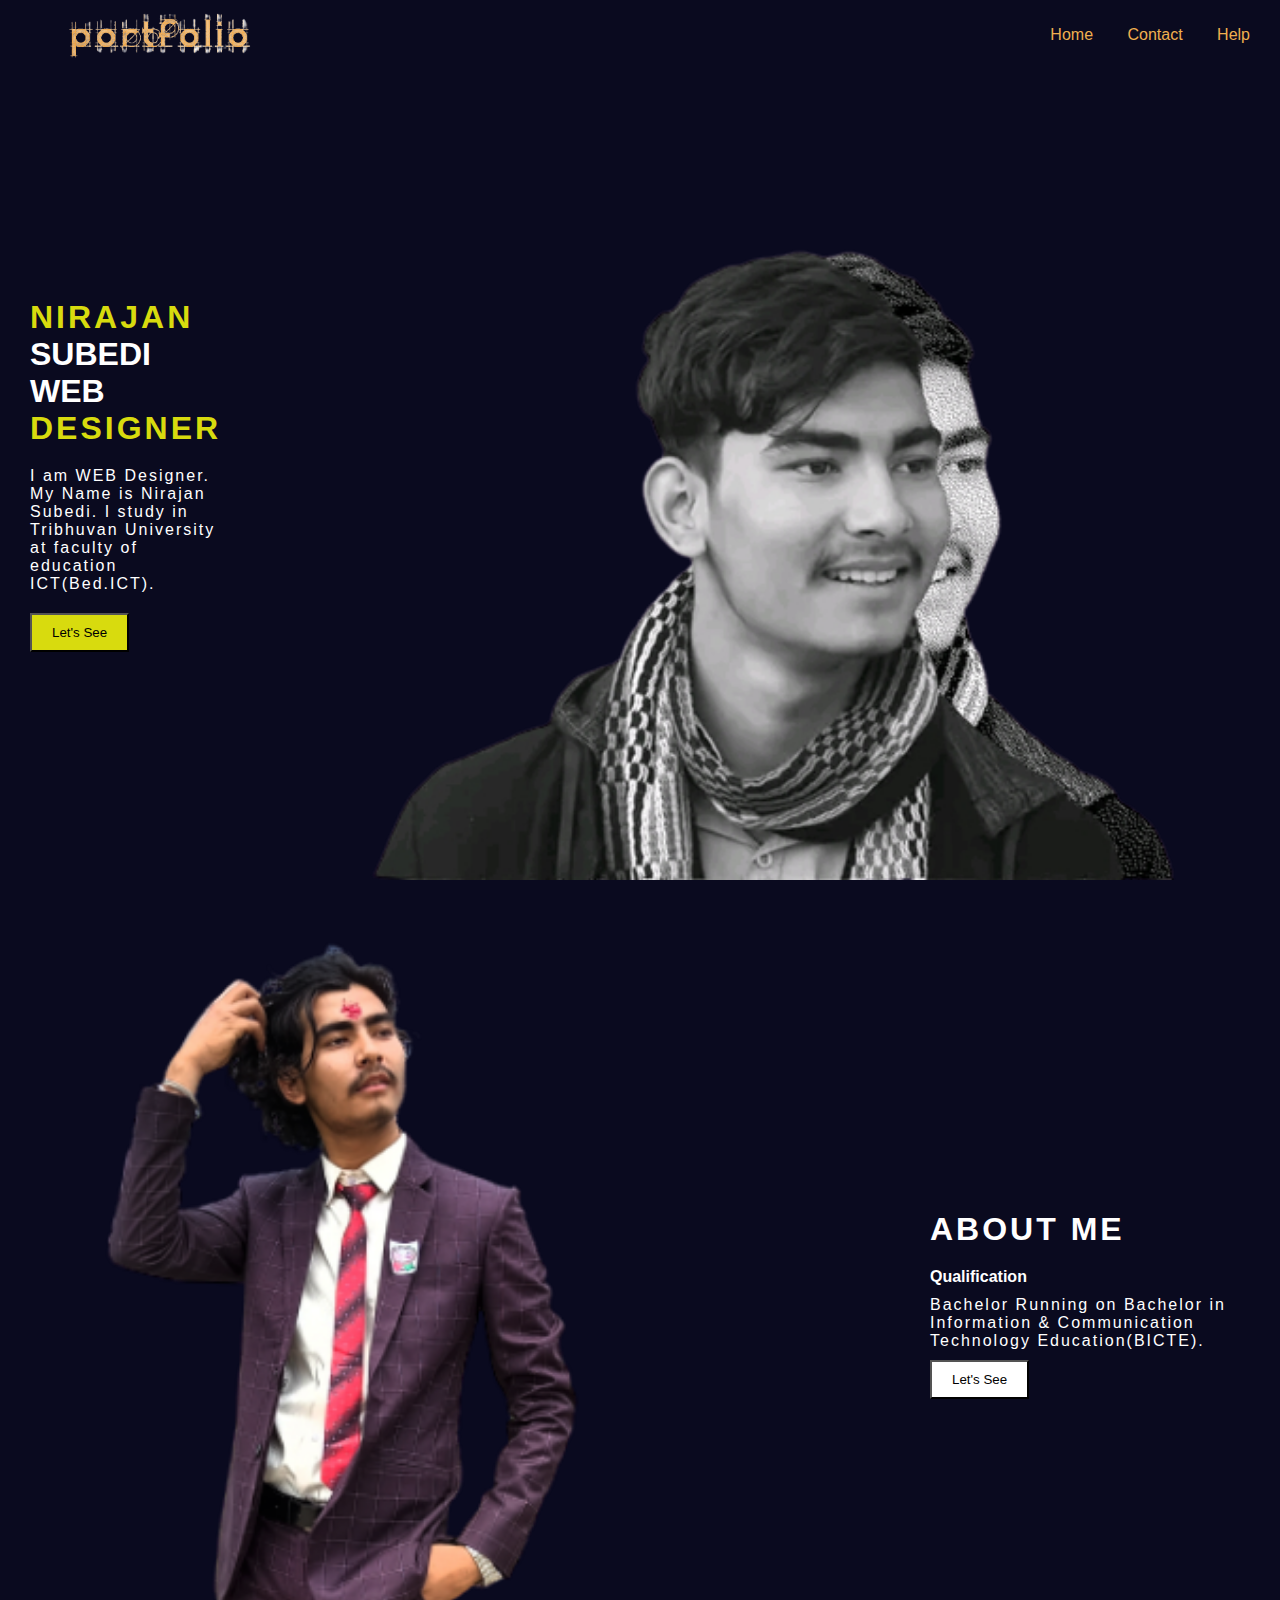
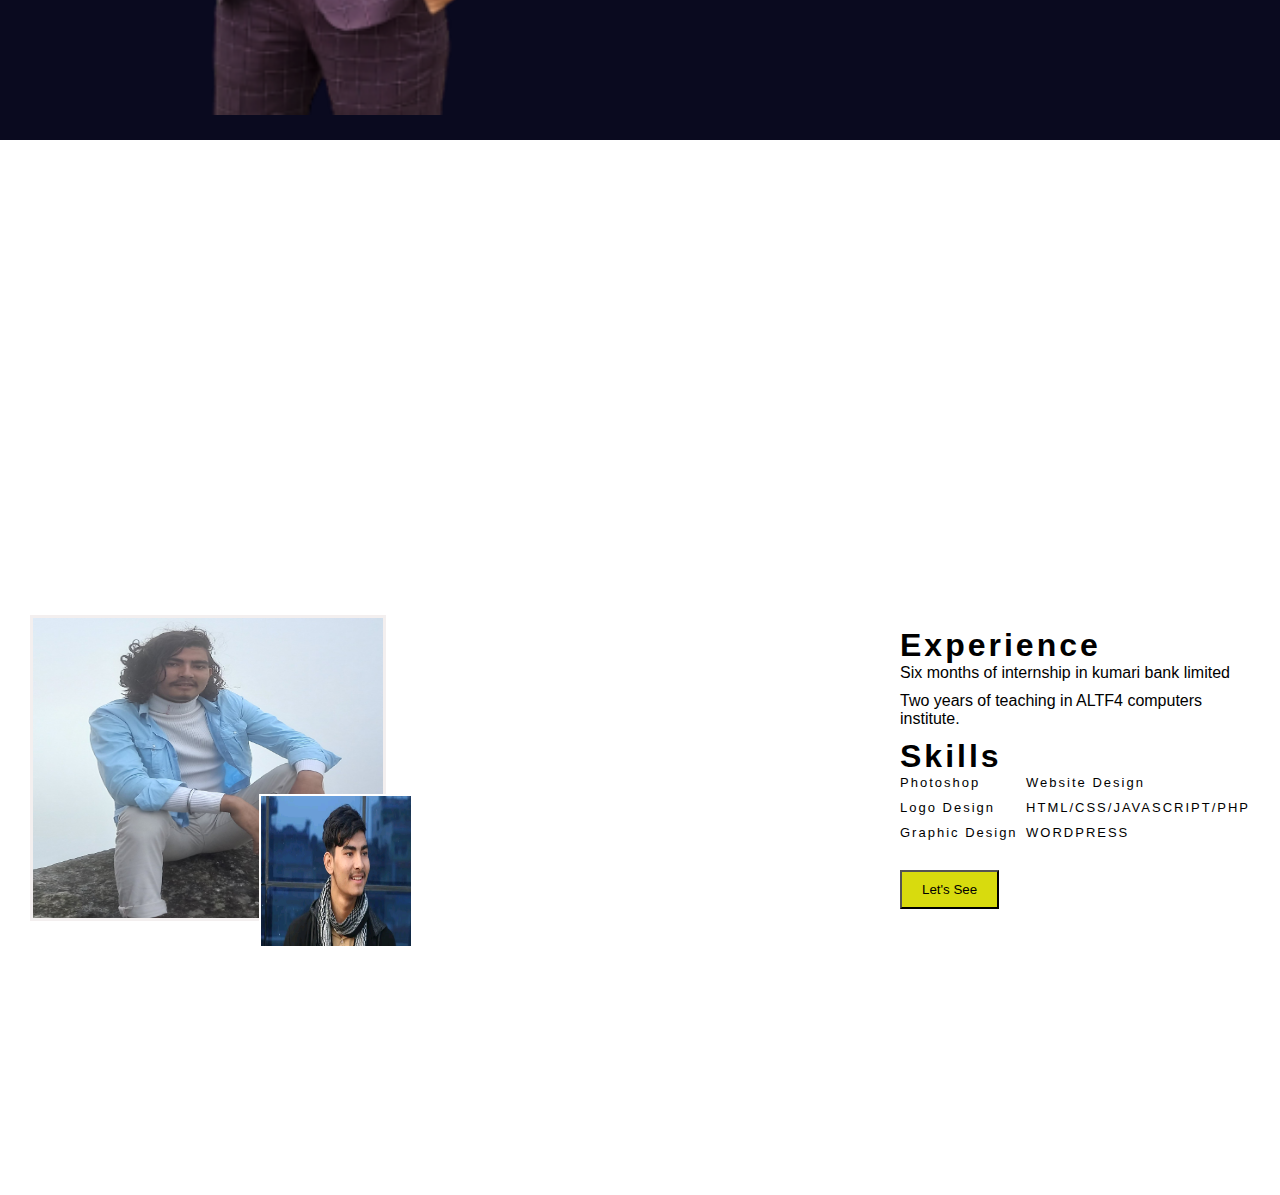
<file: index.html>
<!DOCTYPE html>
<html lang="en">
<head>
    <link rel="stylesheet" href="style.css">
    <meta charset="UTF-8">
    <meta name="viewport" content="width=device-width, initial-scale=1.0">
    <title>Nirajan</title>
</head>
<body>
    <div class="main">
        <div class="header">
            <img src="z-removebg-preview.png" >
            <div class="opestion">
                <a href="index.html">Home</a>
                <!-- <a href="">About</a> -->
                <a href="contact.html">Contact</a>
                <a href="">Help</a>
            </div>
        </div>
        <div class="bodypart">
            <div class="text">
                    <h1> <span> NIRAJAN </span>SUBEDI WEB <span> DESIGNER</span></h1>
                    <p>I am WEB Designer. My Name is Nirajan Subedi. I study in Tribhuvan University at faculty of education ICT(Bed.ICT).</p>
                    <button>Let's See</button>
            </div>
            <img src="d.d.png" >
        </div>

        <!-- second part  -->
        <div class="bodypart">
            <img src="a.a.png" >

            <div class="secondtext">
                    <h1> ABOUT ME</h1>
                    <h4>Qualification</h4>
                    <p>Bachelor Running on Bachelor in Information & Communication Technology Education(BICTE).
                    <button >Let's See</button>
            </div>
        </div>
        <!-- thirth part  -->
        <div class="thirtpart">
         </div>

         <!-- fourth part(our servises) -->
         <div class="fourthpart">

            <div class="mainphoto">
            <div class="double">
            <img src="e.jpg" >
            </div>
            <div class="sphoto">
                <img src="c.jpg" >
                </div>
            </div>
    
            <div class="fourthtext">
                <h1> Experience</h1>
                <p>Six months of internship in kumari bank limited</p>
                <p>Two years of teaching in ALTF4 computers institute.</p>
                <h1>Skills</h1>
                 <div class="list">
                    <div>
                    <p>Photoshop</p>
                    <p>Logo Design</p>
                    <p>Graphic Design</p>
                    </div>
                    <div> 
                    <p>Website Design</p>
                    <p>HTML/CSS/JAVASCRIPT/PHP</p>
                    <p>WORDPRESS</p>
                     </div>
                </div>
                <button>Let's See</button>
            </div>

         </div>
         <!-- fifth part  -->
       
        </div>
</body>
</html>
</file>
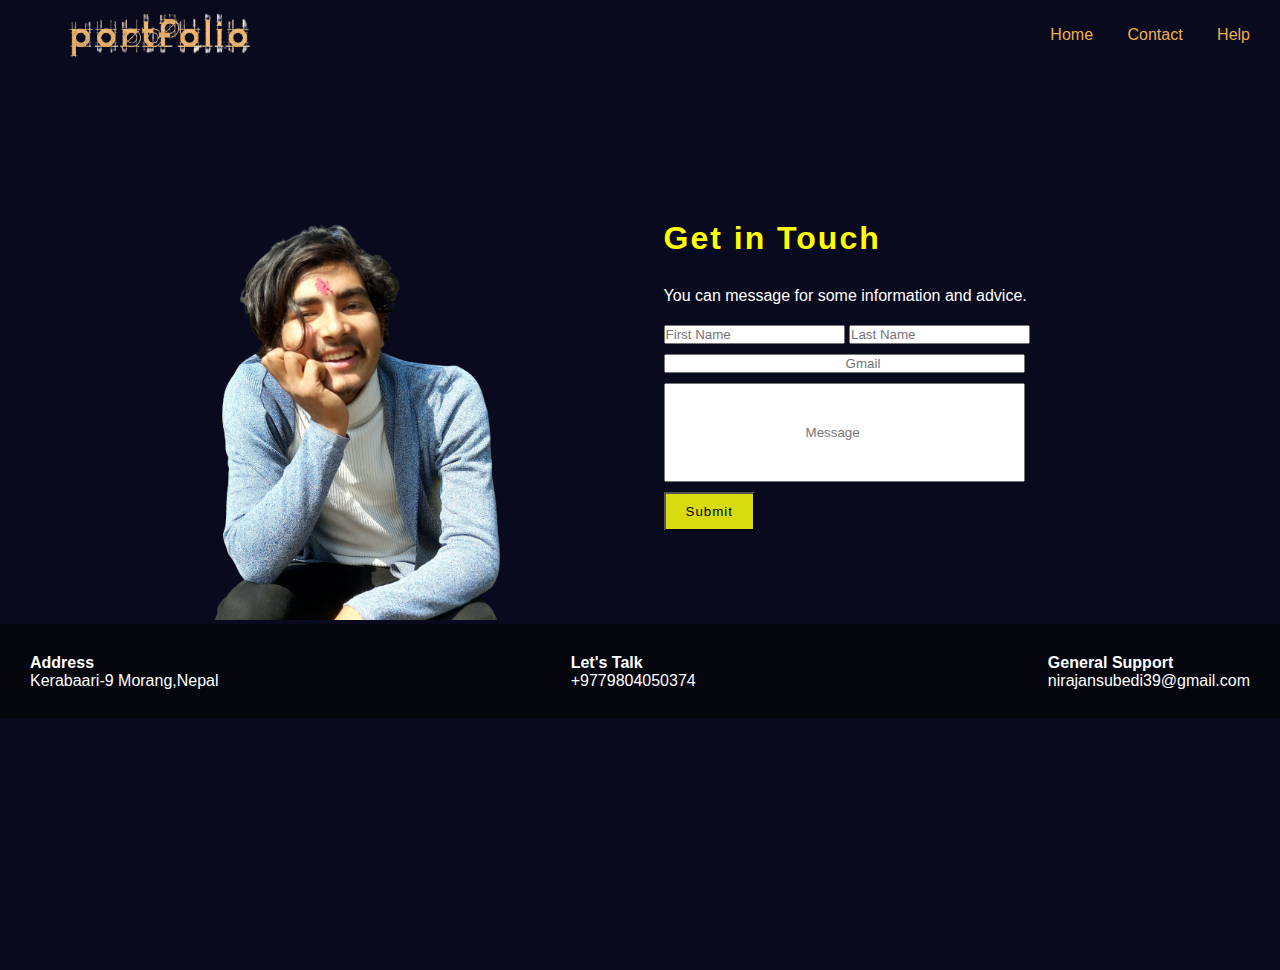
<file: contact.html>
<!DOCTYPE html>
<html lang="en">
<head>
    <meta charset="UTF-8">
    <meta name="viewport" content="width=device-width, initial-scale=1.0">
    <title>Contact</title>
    <link rel="stylesheet" href="style.css">
</head>
<body>
    <div class="header">
        <img src="z-removebg-preview.png" >
        <div class="opestion">
            <a href="index.html">Home</a>
            <!-- <a href="">About</a> -->
            <a href="contact.html">Contact</a>
            <a href="">Help</a>
        </div>
    </div>
    <div class="contact">
        <div class=" firstcontact">
        <div class="conphoto">
            <img src="g-removebg-preview.png" >
        </div>
        <div class="context">
            <h1>Get in Touch</h1>
            <p>You can message for some information and advice.</p>
            <input type="text" placeholder="First Name"> <input type="text" placeholder="Last Name"><br>
            <input type="email" placeholder="Gmail" id="email"><br>
            <input type="text" placeholder="Message" id="message"><br>
            <input type="submit" value="Submit" id="submit">
        </div>
    </div>
    <div class="fuder">
        <div class="address">
            <h4>Address</h4>
            <p>Kerabaari-9 Morang,Nepal</p>

        </div>
        <div class="talk">
            <h4>Let's Talk</h4>
            <p>+9779804050374</p>
        </div>
        <div class="general">
            <h4>General Support</h4>
            <p>nirajansubedi39@gmail.com</p>
        </div>
    </div>
    </div>
</body>
</html>
</file>
<file: style.css>
*{
    padding: 0px;
    margin: 0px;
    font-family: Arial, Helvetica, sans-serif;
}
.header{
    height: 50px;
    display:flex;
    justify-content: space-between;
    padding: 10px 30px;
    align-items: center;
    background-color: rgb(10, 10, 31);
    color: white;

}
.header .opestion a{
    color: rgb(240, 175, 79);
}
.header a{
    height: 50px;
    padding-left: 30px;
    text-decoration: none;
    color: white;
    
}
.header img{
    height: 100px;
}
.bodypart{
    height:90vh;
    background-color:  rgb(10, 10, 31);
    color: white;
    display: flex;
    justify-content: space-between;
    align-items: center;
    padding-bottom: 25px;
}
.text{
padding: 0px 30px;
width: 350px;

}
.text span{
    color: rgb(216, 219, 14);
    letter-spacing: 3px;
    font-family: 'Trebuchet MS', 'Lucida Sans Unicode', 'Lucida Grande', 'Lucida Sans', Arial, sans-serif;
}
.text p{
    letter-spacing: 2px;
}
.bodypart img{
    height: 90vh;
    padding-left: 30px;
}
.text button {
    color:black;
    background-color: rgb(216, 219, 14);
    padding: 10px 20px;
    transition: 2s; 
}
.text button:hover{
    transform: rotate(180deg);
}
.text p{
    padding-top: 20px;
    padding-bottom: 20px;
}
/* second paart of website */
.secondtext button {
    background-color: white;
    padding: 10px 20px;
    margin-top: 10px;
    padding-bottom: 10px;
}
.secondtext{
    width: 350px;
    
}
.secondtext p{
    letter-spacing: 2px;
    margin-bottom: 10px;
}
.secondtext h1{
    letter-spacing: 3px;
    padding-bottom: 20px;
}
.secondtext h4{
    padding-bottom: 10px;

}
.thirtpart{
    height:200px;
}
.fourthpart{
    height:95vh;
    background-color: white;
    display: flex;
    justify-content: space-between;
    align-items:center;
}
/* .fourthpart img{
    height: 50vh;
    padding-left: 30px; */
/* } */
.fourthpart .fourthtext{
    padding: 0px 30px;
    width: 350px;
}
.fourthtext h1{
    letter-spacing: 3px;
    font-family: Arial, Helvetica, sans-serif;
}
.fourthtext .list{
    letter-spacing: 2px;
    font-family: 'Times New Roman', Times, serif;
    display: flex;
    justify-content: space-between;
    align-items: center;
    font-size: small;
}
.fourthtext p{
    padding-bottom: 10px;
}
.fourthtext button{
    padding: 10px 20px;
    margin-top: 20px;
    background-color: rgb(216, 219, 14);
}
.mainphoto{
    height: 300px;
    width: 350px;
    position: relative;
    border: 3px solid rgb(243, 239, 239);
    margin-left: 30px;
}
.mainphoto img{
    height: 100%;
    width: 100%;

}
.mainphoto .double{
    height: 100%;
    width: 100%;

}
.mainphoto .sphoto{
    position: absolute;
    right: -30px;
    bottom: -30px;
    height: 150px;
    width: 150px;
    border: 2px solid white;
}
.mainphoto .sphoto img{
    height: 100%;
    width: 100%;
}
.fifthpart{
    height:95vh;
    background-color: white;
    display: flex;
    justify-content: space-between;
    align-items:center;
}
/* contact part of css */
.contact{
    height: 100vh;
    background-color:  rgb(10, 10, 31);
}
.firstcontact{
    display: flex;
    justify-content: space-between;

}
.conphoto img{
    height: 400px;
    padding: 150px 0px 0px 200px;
  
}
.context{
    padding: 150px 250px 0px 0px;
  
}
.context h1{
    padding-bottom: 30px;
    color: yellow;
    letter-spacing: 2px;
}
.context p{
    padding-bottom: 20px;
    color:white;
}
#message{
    padding: 40px;
    padding-left: 140px;
    
}
#email{
    padding-left: 180px;
        
}
.context input{
    margin-bottom: 10px;
    
}
.fuder{
    background-color:rgb(6, 6, 15);
    color: white;
    height: 95px;
    display: flex;
    justify-content: space-between;
    align-items: center;
}
.address{
    padding-left: 30px;
}
.general{
    padding-right: 30px;
}
#submit{
    padding: 10px 20px 10px 20px;
    background-color: rgb(216, 219, 14);
    letter-spacing: 1px;

}
/* #submit:hover{
    transform: rotate(180deg);
} */
</file>
